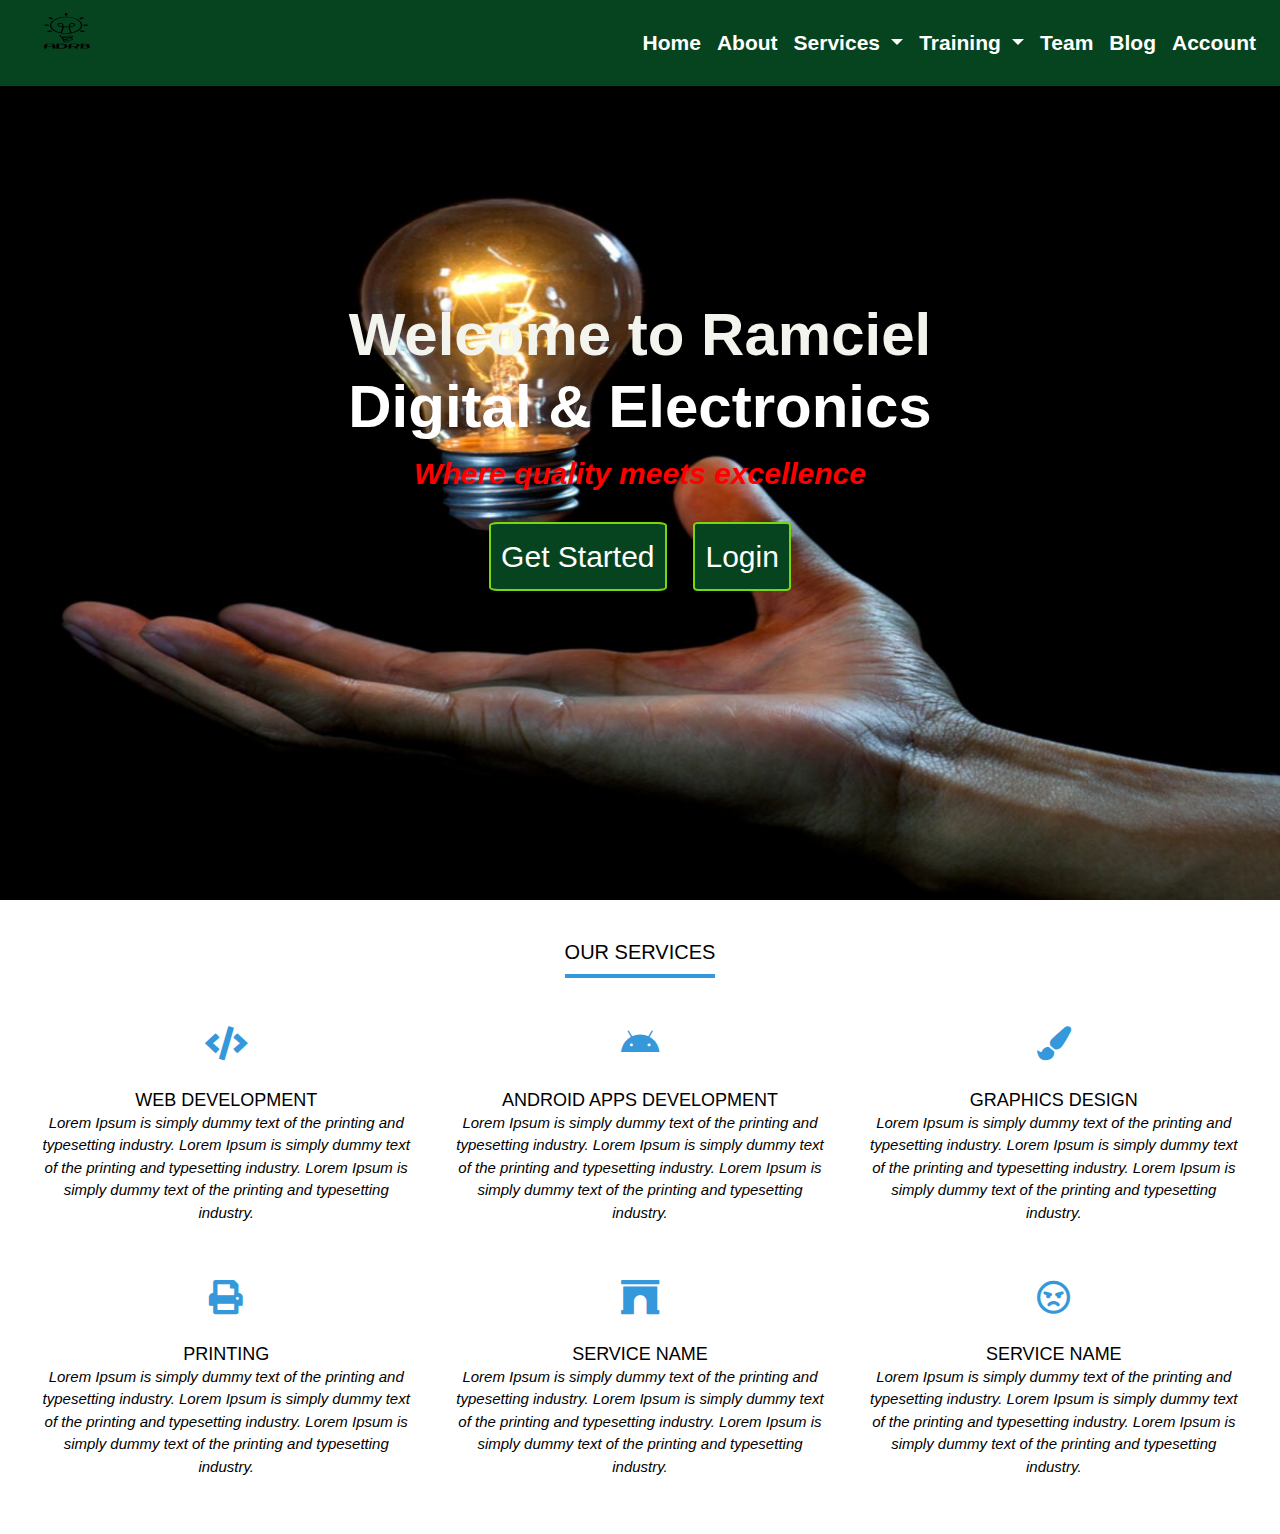
<file: index.html>
<!DOCTYPE html>
<html lang="en">
<head>
  <meta charset="UTF-8">
  <meta name="viewport" content="width=device-width, initial-scale=1.0">
  <title>NavBar</title>
  <meta content="" name="description">
  <meta content="" name="keywords">
  <!-- font awesome -->
  <link rel="stylesheet" href="https://use.fontawesome.com/releases/v5.3.1/css/all.css">
  <!-- Google fonts -->
  <link href="https://fonts.googleapis.com/css?family=Open+Sans:300,400,400i,600,700|Raleway:300,400,400i,500,500i,700,800,900" rel="stylesheet">

  <!-- Bootstrap file -->
  <link rel="stylesheet" href="https://maxcdn.bootstrapcdn.com/bootstrap/4.4.1/css/bootstrap.min.css">

  <!-- jQuery and js directories -->
  <script src="https://ajax.googleapis.com/ajax/libs/jquery/3.4.1/jquery.min.js"></script>
  <script src="https://cdnjs.cloudflare.com/ajax/libs/popper.js/1.16.0/umd/popper.min.js"></script>
  <script src="https://maxcdn.bootstrapcdn.com/bootstrap/4.4.1/js/bootstrap.min.js"></script>

  <!-- customized css fill  -->
  <link rel="stylesheet" type="text/css" href="style.css">
  <link rel="icon" type="text/css" href="favicon.ico">
</head>
<body>
  <section class="header">
    <div class="row">
      <div class="col-12">
        <nav class="navbar navbar-static-top navbar-expand-lg Nav-bar">
          <a href="index.html" class="pull-left"><img src="Logo-ADRB1.svg" class="img-fluid"></a>
          <!-- Toggle icons/ hamburger menu -->
          <button 
          class="navbar-toggler collapsed" 
          data-target="#navbar" 
          data-toggle="collapse">
          <span class="line"></span> 
          <span class="line"></span> 
          <span class="line"></span>
        </button>
        <!-- Navbar items -->
        <div class="collapse navbar-collapse" id="navbar">
          <ul class="navbar-nav ml-auto">
            <li class="nav-item">
              <a class="nav-link" href="#">Home</a>
            </li>
            <li class="nav-item">
              <a class="nav-link" href="#">About</a>
            </li>
            <li class="nav-item dropdown drop-area">
              <a class="nav-link dropdown-toggle" href="#" id="navbar"
              data-toggle="dropdown" aria-haspopup="true" aria-expanded="false">
              Services
            </a>
            <div class="dropdown-menu drop-menu" aria-labelledby="navbar">
             <div class="row">
               <div class="col-md-3">
                 <h5>Web Development</h5>
                 <a href="#" class="dropdown-item">Front-End</a>
                 <a href="#" class="dropdown-item">Back-end</a>
                 <a href="#" class="dropdown-item">Database</a>
                 <a href="#" class="dropdown-item">Wordpress</a>
                 <a href="#" class="dropdown-item">Apps Development</a>
               </div>
               <div class="col-md-3">
                <h5>Service 2</h5>
                <a href="#" class="dropdown-item">Logo Design</a>
                <a href="#" class="dropdown-item">Posters</a>
                <a href="#" class="dropdown-item">IDs Design</a>
                <a href="#" class="dropdown-item">Banners Design</a>
                <a href="#" class="dropdown-item">Web Design</a>
              </div>
              <div class="col-md-3">
                <h5>Service 3</h5>
                <a href="#" class="dropdown-item">Static Websites</a>
                <a href="#" class="dropdown-item">Responsive Websites</a>
                <a href="#" class="dropdown-item">Cards</a>
                <a href="#" class="dropdown-item">Carousel</a>
                <a href="#" class="dropdown-item">Grid</a>
              </div>
              <div class="col-md-3">
                <h5>Service 4</h5>
                <a href="#" class="dropdown-item">UI Developer</a>
                <a href="#" class="dropdown-item">Android Developer</a>
                <a href="#" class="dropdown-item">AWS Developer</a>
                <a href="#" class="dropdown-item">IOS Developer</a>
                <a href="#" class="dropdown-item">Android Developer</a>
              </div>
            </div>
          </div>
        </li>
        <li class="nav-item dropdown drop-area">
          <a class="nav-link dropdown-toggle" href="#" id="navbar"
          data-toggle="dropdown" aria-haspopup="true" aria-expanded="false">
          Training
        </a>
        <div class="dropdown-menu drop-menu" aria-labelledby="navbar">
         <div class="row">
           <div class="col-md-3">
             <h5>Training 1</h5>
             <a href="#" class="dropdown-item">C/C++</a>
             <a href="#" class="dropdown-item">Python</a>
             <a href="#" class="dropdown-item">Java</a>
             <a href="#" class="dropdown-item">HTML/CSS/JS</a> 
           </div>
           <div class="col-md-3">
            <h5>Training 2</h5>
            <a href="#" class="dropdown-item">Microsoft word</a>
            <a href="#" class="dropdown-item">Publisher</a>
            <a href="#" class="dropdown-item">Power Point</a>
            <a href="#" class="dropdown-item">Excel</a>
            <a href="#" class="dropdown-item">Access</a>
          </div>  
          <div class="col-md-3">
            <h5>Training 3</h5>
            <a href="#" class="dropdown-item">Heading Templates</a>
            <a href="#" class="dropdown-item">Grid Templates</a>
            <a href="#" class="dropdown-item">Card Templates</a>
            <a href="#" class="dropdown-item">Navbar Templates</a>

          </div>
          <div class="col-md-3">
            <h5>Training 4</h5>
            <a href="#" class="dropdown-item">UI Developer</a>
            <a href="#" class="dropdown-item">Android Developer</a>
            <a href="#" class="dropdown-item">AWS Developer</a>
            <a href="#" class="dropdown-item">IOS Developer</a>
          </div>
        </div>
      </div>
    </li>
    <li class="nav-item">
      <a class="nav-link" href="#">Team</a>
    </li>
    <li class="nav-item">
      <a class="nav-link" href="#">Blog</a>
    </li>
    <li class="nav-item">
      <a class="nav-link" href="#"><i class="icon-user"></i>Account</a>
    </li>
  </ul>
</div>
</nav>
</div>
</div>
</section>

<section class="homepage">
  <div class="container-content">
  <img class="homepage-img" src="Bulb.jpg" alt="Bulb" style="width:100%;">
  <div class="centered-text">
    <h2><span class="color">Welcome to Ramciel</span> Digital & Electronics</h2>
    <p>Where quality meets excellence</p>
    <button class="menu-btn">Get Started</button>
    <button class="menu-btn">Login</button>
  </div>
</div>
</section>

<section class="Services">
   <div class="services">
      <h1>Our Services</h1>
      <div class="cen">
        <div class="service">
          <i class="fas fa-code"></i>
          <h2>Web development</h2>
          <p>Lorem Ipsum is simply dummy text of the printing and typesetting industry.
          Lorem Ipsum is simply dummy text of the printing and typesetting industry.
        Lorem Ipsum is simply dummy text of the printing and typesetting industry.</p>
        </div>

        <div class="service">
          <i class="fab fa-android"></i>
          <h2>Android Apps Development</h2>
          <p>Lorem Ipsum is simply dummy text of the printing and typesetting industry.
          Lorem Ipsum is simply dummy text of the printing and typesetting industry.
        Lorem Ipsum is simply dummy text of the printing and typesetting industry.</p>
        </div>

        <div class="service">
          <i class="fas fa-paint-brush"></i>
          <h2>Graphics Design</h2>
          <p>Lorem Ipsum is simply dummy text of the printing and typesetting industry.
          Lorem Ipsum is simply dummy text of the printing and typesetting industry.
        Lorem Ipsum is simply dummy text of the printing and typesetting industry.</p>
        </div>

        <div class="service">
          <i class="fas fa-print"></i>
          <h2>Printing</h2>
          <p>Lorem Ipsum is simply dummy text of the printing and typesetting industry.
          Lorem Ipsum is simply dummy text of the printing and typesetting industry.
        Lorem Ipsum is simply dummy text of the printing and typesetting industry.</p>
        </div>

        <div class="service">
          <i class="fas fa-archway"></i>
          <h2>Service Name</h2>
          <p>Lorem Ipsum is simply dummy text of the printing and typesetting industry.
          Lorem Ipsum is simply dummy text of the printing and typesetting industry.
        Lorem Ipsum is simply dummy text of the printing and typesetting industry.</p>
        </div>

        <div class="service">
          <i class="far fa-angry"></i>
          <h2>Service Name</h2>
          <p>Lorem Ipsum is simply dummy text of the printing and typesetting industry.
          Lorem Ipsum is simply dummy text of the printing and typesetting industry.
        Lorem Ipsum is simply dummy text of the printing and typesetting industry.</p>
        </div>
      </div>
    </div>
</section>
</body>
</html>
</file>
<file: style.css>
/*
colors used:
#064420   dark green
#79D70F   light green
#00541A   complete dark green
*/

body{
    margin: 0px;
    padding: 0px;
}

/*navbar style here*/

.navbar{
    margin-top: 0px;
}
.Nav-bar{
    background-color: #064420;
}
.header{
    height: 100px;
    width: 100%;
    position: fixed;
    z-index: 1;
}
.navbar-nav .nav-item .nav-link{
    color: #fff;
    font-size: 21px;
    font-family: sans-serif;
    font-weight: 700;
}
.navbar-nav .nav-item .nav-link:hover{
    color: #000;
    opacity: 0.5s;
}

/*sub-menu style here*/

.drop-area{
    position: static;
}
.drop-menu{
    position: absolute;
    width: 100%;
    max-height: 300px;
    overflow-y: scroll;
    left: 0;
    right: 0;
    padding: 15px;
    color: #fff;
    font-family: serif;
    font-size: 22px;
    font-weight: 600;
    background-color: #00541A;
    opacity: 0.7;
}

/*scroll property for min screen size 500*/

.dropdown-menu{
   max-height: 300px;
   overflow-y: scroll;
}

.dropdown-item{
    padding: 5px 0;
    color: #fff;
}

/*Hamburger menu style here*/

.navbar-toggler{
    width: 70px;
    height: 44px;
    background-color: none;
}
.navbar-toggler .line{
    width: 100%;
    float: left;
    font-size: 20px;
    height: 5px;
    padding: 2px;
    background-color: #fff;
    margin-bottom: 5px;
    border-radius: 50px;
}
.custom-toggler{
    color: #fff;
    background-color: black;
}

/*font generated for website*/

h5{
    font-family: -apple-system, BlinkMacSystemFont, 'Segoe UI', Roboto, Oxygen, Ubuntu, Cantarell, 'Open Sans', 'Helvetica Neue', sans-serif;
}

/*logo area here*/

.logo{
    color: #fff;
    font-size: 35px;
}
.pull-left{
    height: 70px;
    width: 100px;
    position: relative;
    font-size: 30px;
}
.slide{
    height: 110vh;
    width: 100%;
}

.btn{
    font-size: 30px;
    background-color: transparent;
    border: 2px solid green;
    border-radius: 3px;
    margin-bottom: 50px;
}

/*Homepage desgin here */

.container-content {
  width: 100%;
  height: 100%;
  align-content: center;
  text-align: center;
  color: #000;
  position: relative;
}
.color{
    color: #F3F4ED;
}
.homepage-img{
    height: 100vh;
    width: 100%;
    margin: auto;
}
/*.homepage-img:hover{
    opacity: 1;
}*/
.homepage-img .centered-text{
    position: fixed;
}
.centered-text{
  position: absolute;
  top: 50%;
  left: 50%;
  color: #fff;
  font-size: 25px;
  transform: translate(-50%, -50%);
}
h2{
    font-size: 60px;
    font-weight: 900;
    width: 100%;
    color: #fff;
}
p{
    color: red;
    font-style: italic;
    font-family: sans-serif;
    font-size: 30px;
    font-weight: bold;
}
.menu-btn{
    font-size: 30px;
    padding: 10px;
    margin: 10px;
    border: 2px solid #79D70F;
    border-radius: 5%;
    background-color: #064420;
    color: #fff;
}
.menu-btn:hover{
    background-color: transparent;
}

/*responsiveness of the homepage text*/
@media screen and (max-width: 500px){
    h2{
    font-size: 35px;
    font-weight: 800;
     }
    p{
    font-size: 20px;
    width: 100%;
    }
    .centered{
        left: 50%;
        top: 50%;
        width: 100%;
        height: 20vh;
    }
    .homepage-img{
        height: auto;
    }
    .menu-btn{
        font-size: 20px;
        padding: 10px;
        border-radius: 5%;
    }
}

@media screen and (max-width: 568px){
    .centered{
        left: 50%;
        top: 50%;
        height: 15vh;
    }
    .dropdown-menu{
      max-height: 200px;
      overflow-y: scroll;
    }
}

/*responsiveness for Galaxy fold*/
 @media screen and (max-width: 720px){ 
    .homepage-img{
        height: 20vh;
    }
    h2{
        font-size: 20px;
        width: 100%;
     }
     .centered-text{
          left: 50%;
          top: 50%;
          width: 100%;
          height: 10vh;
     }
    .menu-btn{
      padding: 5px;
    }
    p{
    font-size: 20px;
    width: 100%;
    color: red;
 }
 .drop-menu{
    max-height: 150px;
 }
 .dropdown-menu{
   max-height: 100px;
   overflow-y: scroll;
  }
}

@media screen and (max-width: 1024px){
      .dropdown-menu{
   max-height: 380px;
   overflow-y: scroll;
  }
  .centered{
     position: absolute;
     top: 50%;
     left: 50%;
     font-size: 25px;
     width: 100%;
     height: 10vh;
  }
  .homepage-img{
    height: auto;
  }
}

/*services section*/
.services{
  background: #fff;
  text-align: center;
  width: 100%;
}
.services h1{
  display: inline-block;
  text-transform: uppercase;
  border-bottom: 4px solid #3498db;
  font-size: 20px;
  padding-bottom: 10px;
  margin-top: 40px;
  color: #000;
}
.cen{
  width: 100%;
  overflow: hidden;
  padding: 20px;
}
.service{
  display: inline-block;
  width: calc(100% / 3);
  margin: 0 -2px;
  padding: 20px;
  color: #000;
  box-sizing: border-box;
  cursor: pointer;
  transition: 0.4s;
}
.service:hover{
  background: #79D70F;
  color: #fff;
}
.service i{
  color: #3498db;
  font-size: 34px;
  margin-bottom: 30px;
}
.service h2{
  font-size: 18px;
  text-transform: uppercase;
  font-weight: 500;
  margin: 0;
  color: #000;
}
.service p{
  color: #000;
  font-size: 15px;
  font-weight: 500;
}
@media screen and (max-width: 800px) {
  .service{
    width: 50%;
  }
}
@media screen and (max-width: 500px) {
  .service{
    width: 100%;
  }
}
</file>
